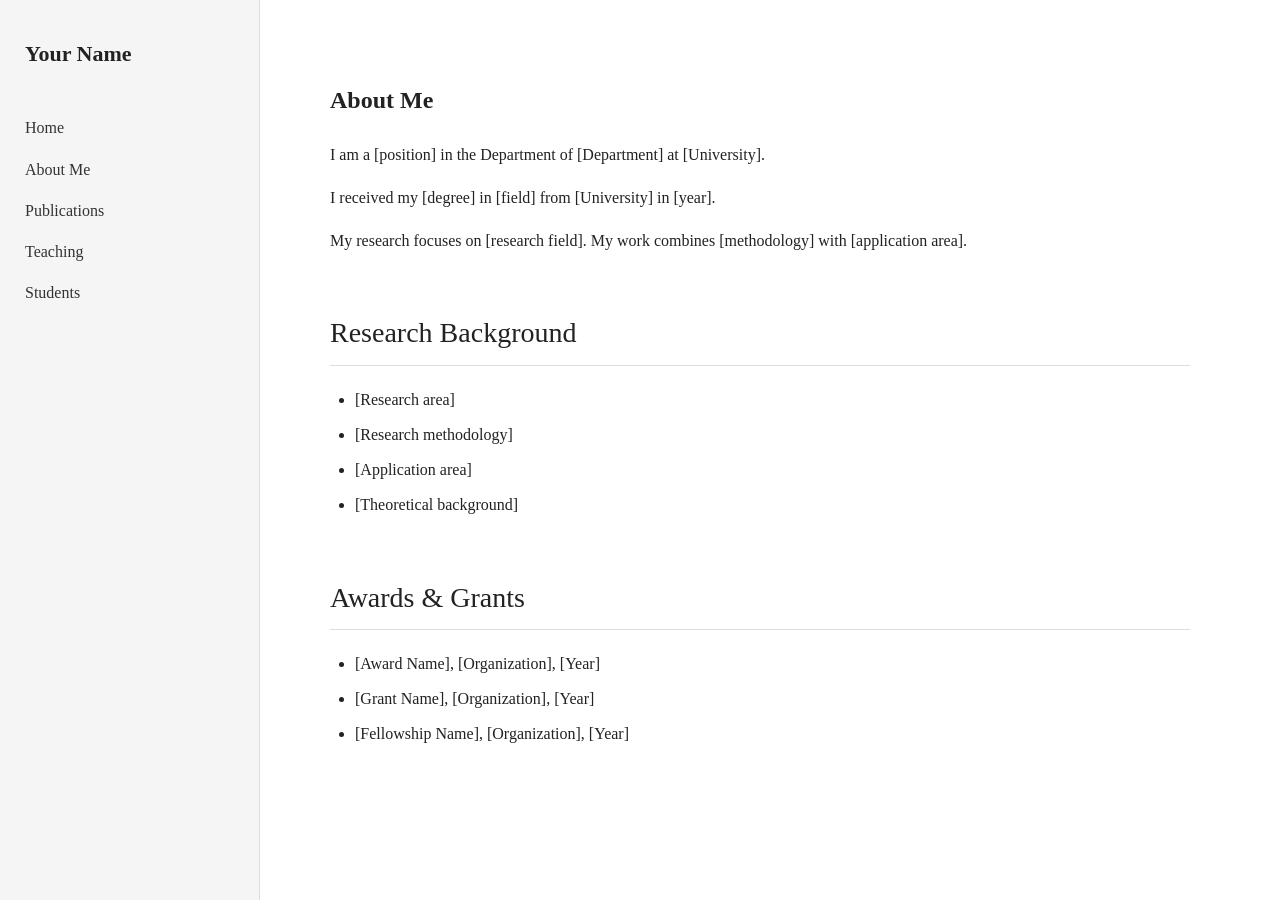
<file: about.html>
<!DOCTYPE html>
<html lang="en">

<head>
    <meta charset="UTF-8">
    <meta name="viewport" content="width=device-width, initial-scale=1.0">

    <title>About Me | Your Name</title>

    <link rel="stylesheet" href="css/style.css">
</head>

<body>

    <button class="menu-toggle"
            onclick="document.getElementById('sidebar').classList.toggle('open')">
        ☰
    </button>

    <aside class="sidebar" id="sidebar">

        <div class="site-title">
            Your Name
        </div>

        <nav>
            <a href="index.html">Home</a>
            <a href="about.html">About Me</a>
            <a href="publications.html">Publications</a>
            <a href="teaching.html">Teaching</a>
            <a href="students.html">Students</a>
        </nav>

    </aside>


    <main class="main-content">

        <section class="content-section">

            <h1>About Me</h1>

            <p>
                I am a [position] in the Department of
                [Department] at [University].
            </p>

            <p>
                I received my [degree] in [field] from
                [University] in [year].
            </p>

            <p>
                My research focuses on [research field].
                My work combines [methodology] with
                [application area].
            </p>

        </section>


        <section class="content-section">

            <h2>Research Background</h2>

            <ul>
                <li>[Research area]</li>
                <li>[Research methodology]</li>
                <li>[Application area]</li>
                <li>[Theoretical background]</li>
            </ul>

        </section>


        <section class="content-section">

            <h2>Awards & Grants</h2>

            <ul>
                <li>[Award Name], [Organization], [Year]</li>
                <li>[Grant Name], [Organization], [Year]</li>
                <li>[Fellowship Name], [Organization], [Year]</li>
            </ul>

        </section>

    </main>

</body>
</html>
</file>
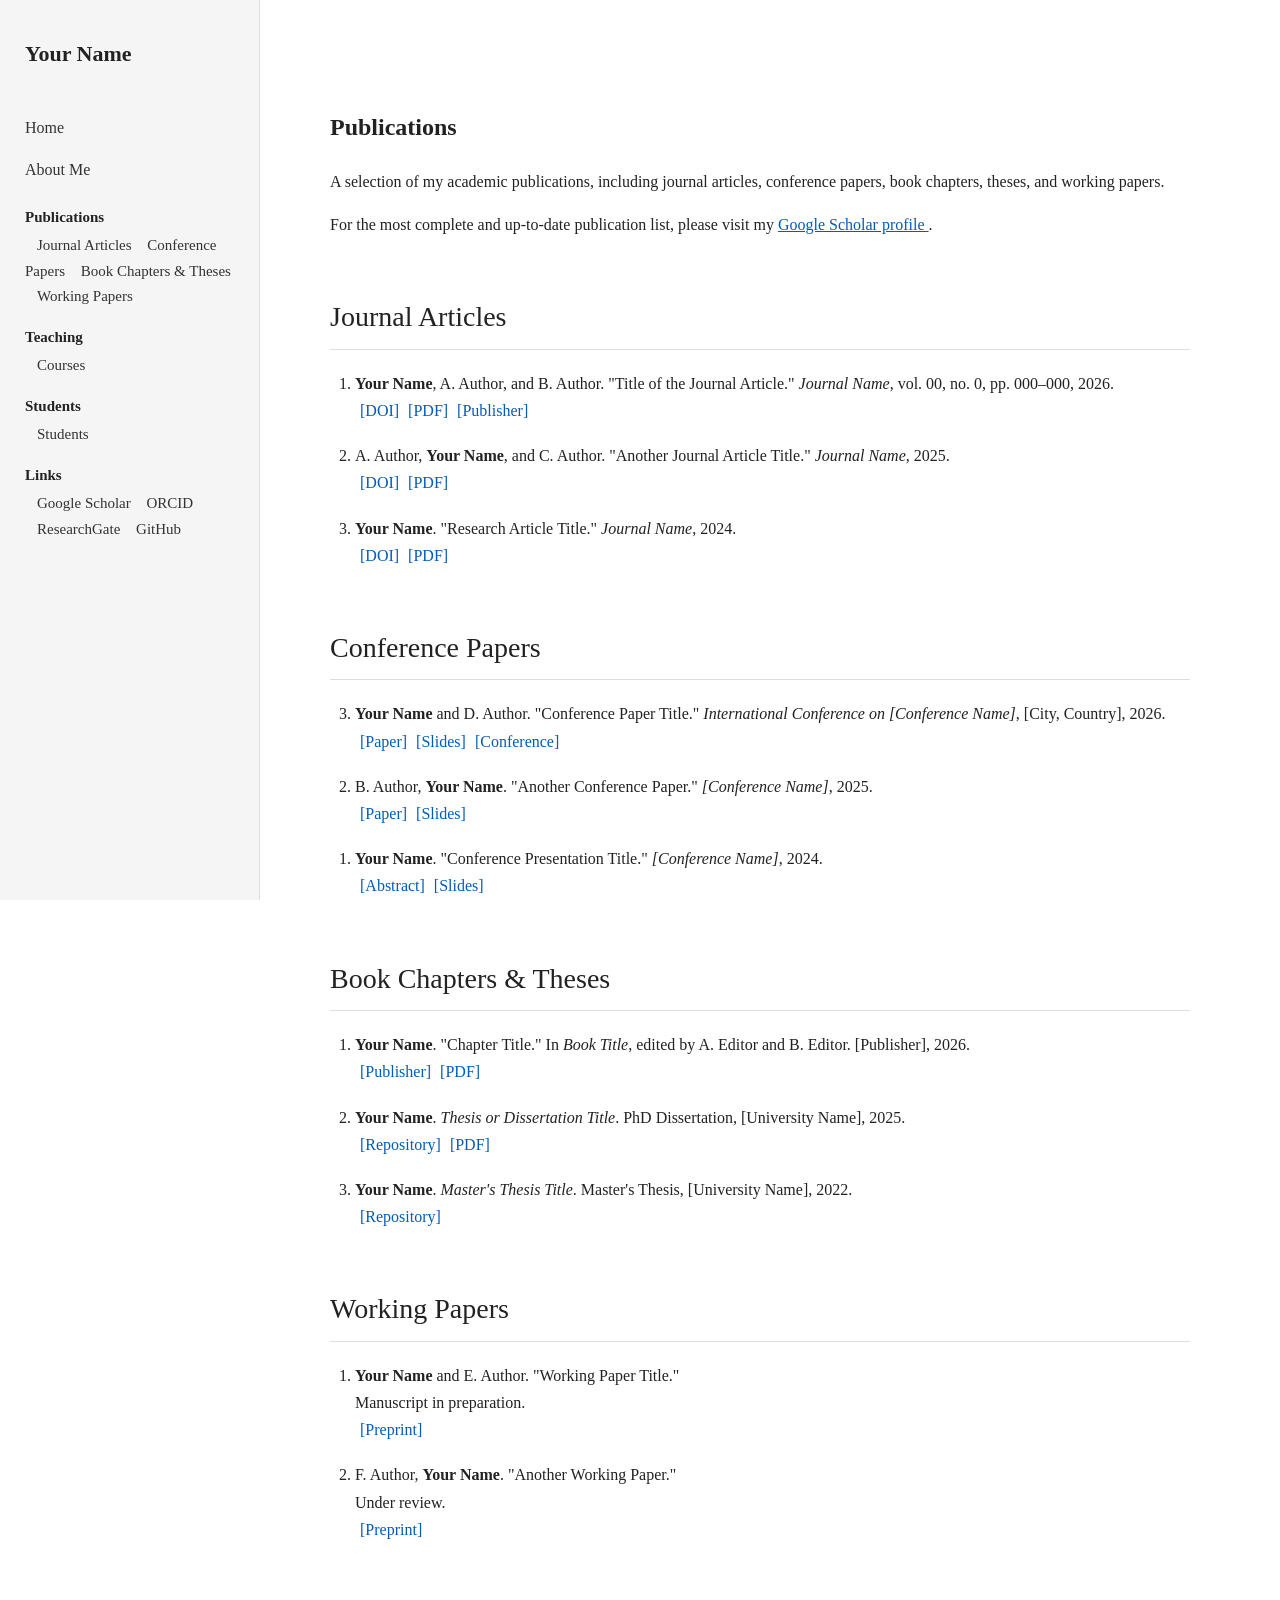
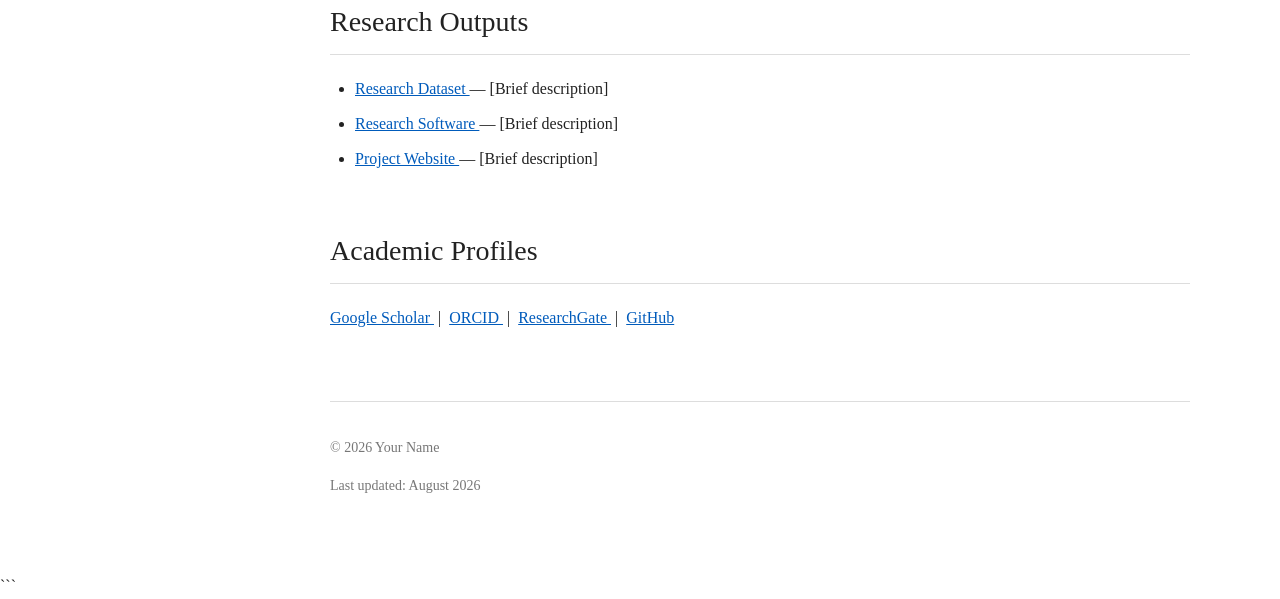
<file: publications.html>
```html
<!DOCTYPE html>
<html lang="en">

<head>
    <meta charset="UTF-8">
    <meta name="viewport" content="width=device-width, initial-scale=1.0">

    <title>Publications | Your Name</title>

    <meta name="description"
          content="Publications of Your Name, including journal articles, conference papers, book chapters, and working papers.">

    <link rel="stylesheet" href="css/style.css">
</head>

<body>

    <!-- Mobile menu button -->
    <button
        class="menu-toggle"
        onclick="document.getElementById('sidebar').classList.toggle('open')">
        ☰
    </button>


    <!-- Sidebar -->
    <aside class="sidebar" id="sidebar">

        <div class="site-title">
            Your Name
        </div>

        <nav>

            <a href="index.html">Home</a>

            <a href="about.html">About Me</a>

            <div class="nav-section">

                <span>Publications</span>

                <a href="#journals">
                    Journal Articles
                </a>

                <a href="#conferences">
                    Conference Papers
                </a>

                <a href="#chapters">
                    Book Chapters & Theses
                </a>

                <a href="#working-papers">
                    Working Papers
                </a>

            </div>


            <div class="nav-section">

                <span>Teaching</span>

                <a href="teaching.html">
                    Courses
                </a>

            </div>


            <div class="nav-section">

                <span>Students</span>

                <a href="students.html">
                    Students
                </a>

            </div>


            <div class="nav-section">

                <span>Links</span>

                <a
                    href="https://scholar.google.com/"
                    target="_blank"
                    rel="noopener noreferrer">
                    Google Scholar
                </a>

                <a
                    href="https://orcid.org/"
                    target="_blank"
                    rel="noopener noreferrer">
                    ORCID
                </a>

                <a
                    href="https://www.researchgate.net/"
                    target="_blank"
                    rel="noopener noreferrer">
                    ResearchGate
                </a>

                <a
                    href="https://github.com/"
                    target="_blank"
                    rel="noopener noreferrer">
                    GitHub
                </a>

            </div>

        </nav>

    </aside>


    <!-- Main content -->
    <main class="main-content">

        <!-- Page heading -->
        <section class="content-section">

            <h1>Publications</h1>

            <p>
                A selection of my academic publications, including
                journal articles, conference papers, book chapters,
                theses, and working papers.
            </p>

            <p>
                For the most complete and up-to-date publication list,
                please visit my
                <a
                    href="https://scholar.google.com/"
                    target="_blank"
                    rel="noopener noreferrer">
                    Google Scholar profile
                </a>.
            </p>

        </section>


        <!-- =====================================================
             Journal Articles
             ===================================================== -->

        <section
            class="content-section"
            id="journals">

            <h2>Journal Articles</h2>

            <ol class="publications">

                <li>
                    <strong>Your Name</strong>,
                    A. Author, and B. Author.
                    "Title of the Journal Article."
                    <em>Journal Name</em>,
                    vol. 00,
                    no. 0,
                    pp. 000–000,
                    2026.

                    <br>

                    <a href="#">
                        [DOI]
                    </a>

                    <a href="#">
                        [PDF]
                    </a>

                    <a href="#">
                        [Publisher]
                    </a>
                </li>


                <li>
                    A. Author,
                    <strong>Your Name</strong>,
                    and C. Author.
                    "Another Journal Article Title."
                    <em>Journal Name</em>,
                    2025.

                    <br>

                    <a href="#">
                        [DOI]
                    </a>

                    <a href="#">
                        [PDF]
                    </a>
                </li>


                <li>
                    <strong>Your Name</strong>.
                    "Research Article Title."
                    <em>Journal Name</em>,
                    2024.

                    <br>

                    <a href="#">
                        [DOI]
                    </a>

                    <a href="#">
                        [PDF]
                    </a>
                </li>

            </ol>

        </section>


        <!-- =====================================================
             Conference Papers
             ===================================================== -->

        <section
            class="content-section"
            id="conferences">

            <h2>Conference Papers</h2>

            <ol
                class="publications"
                reversed>

                <li>
                    <strong>Your Name</strong>
                    and D. Author.
                    "Conference Paper Title."
                    <em>International Conference on
                    [Conference Name]</em>,
                    [City, Country],
                    2026.

                    <br>

                    <a href="#">
                        [Paper]
                    </a>

                    <a href="#">
                        [Slides]
                    </a>

                    <a href="#">
                        [Conference]
                    </a>
                </li>


                <li>
                    B. Author,
                    <strong>Your Name</strong>.
                    "Another Conference Paper."
                    <em>[Conference Name]</em>,
                    2025.

                    <br>

                    <a href="#">
                        [Paper]
                    </a>

                    <a href="#">
                        [Slides]
                    </a>
                </li>


                <li>
                    <strong>Your Name</strong>.
                    "Conference Presentation Title."
                    <em>[Conference Name]</em>,
                    2024.

                    <br>

                    <a href="#">
                        [Abstract]
                    </a>

                    <a href="#">
                        [Slides]
                    </a>
                </li>

            </ol>

        </section>


        <!-- =====================================================
             Book Chapters & Theses
             ===================================================== -->

        <section
            class="content-section"
            id="chapters">

            <h2>Book Chapters &amp; Theses</h2>

            <ol class="publications">

                <li>
                    <strong>Your Name</strong>.
                    "Chapter Title."
                    In <em>Book Title</em>,
                    edited by A. Editor and B. Editor.
                    [Publisher], 2026.

                    <br>

                    <a href="#">
                        [Publisher]
                    </a>

                    <a href="#">
                        [PDF]
                    </a>
                </li>


                <li>
                    <strong>Your Name</strong>.
                    <em>Thesis or Dissertation Title</em>.
                    PhD Dissertation,
                    [University Name],
                    2025.

                    <br>

                    <a href="#">
                        [Repository]
                    </a>

                    <a href="#">
                        [PDF]
                    </a>
                </li>


                <li>
                    <strong>Your Name</strong>.
                    <em>Master's Thesis Title</em>.
                    Master's Thesis,
                    [University Name],
                    2022.

                    <br>

                    <a href="#">
                        [Repository]
                    </a>
                </li>

            </ol>

        </section>


        <!-- =====================================================
             Working Papers
             ===================================================== -->

        <section
            class="content-section"
            id="working-papers">

            <h2>Working Papers</h2>

            <ol class="publications">

                <li>
                    <strong>Your Name</strong>
                    and E. Author.
                    "Working Paper Title."

                    <br>

                    <span>
                        Manuscript in preparation.
                    </span>

                    <br>

                    <a href="#">
                        [Preprint]
                    </a>
                </li>


                <li>
                    F. Author,
                    <strong>Your Name</strong>.
                    "Another Working Paper."

                    <br>

                    <span>
                        Under review.
                    </span>

                    <br>

                    <a href="#">
                        [Preprint]
                    </a>
                </li>

            </ol>

        </section>


        <!-- =====================================================
             Selected Research Outputs
             ===================================================== -->

        <section class="content-section">

            <h2>Research Outputs</h2>

            <ul>

                <li>
                    <a href="#">
                        Research Dataset
                    </a>
                    — [Brief description]
                </li>

                <li>
                    <a href="#">
                        Research Software
                    </a>
                    — [Brief description]
                </li>

                <li>
                    <a href="#">
                        Project Website
                    </a>
                    — [Brief description]
                </li>

            </ul>

        </section>


        <!-- =====================================================
             Citation / Profiles
             ===================================================== -->

        <section class="content-section">

            <h2>Academic Profiles</h2>

            <p>
                <a
                    href="https://scholar.google.com/"
                    target="_blank"
                    rel="noopener noreferrer">
                    Google Scholar
                </a>
                &nbsp;|&nbsp;

                <a
                    href="https://orcid.org/"
                    target="_blank"
                    rel="noopener noreferrer">
                    ORCID
                </a>
                &nbsp;|&nbsp;

                <a
                    href="https://www.researchgate.net/"
                    target="_blank"
                    rel="noopener noreferrer">
                    ResearchGate
                </a>
                &nbsp;|&nbsp;

                <a
                    href="https://github.com/"
                    target="_blank"
                    rel="noopener noreferrer">
                    GitHub
                </a>
            </p>

        </section>


        <!-- Footer -->
        <footer>

            <p>
                © 2026 Your Name
            </p>

            <p>
                Last updated: August 2026
            </p>

        </footer>

    </main>


    <!-- Mobile navigation script -->
    <script>

        function closeMenuOnLinkClick() {

            const sidebar =
                document.getElementById("sidebar");

            const links =
                sidebar.querySelectorAll("a");

            links.forEach(function(link) {

                link.addEventListener("click", function() {

                    sidebar.classList.remove("open");

                });

            });

        }

        closeMenuOnLinkClick();

    </script>

</body>

</html>
```
</file>
<file: css/style.css>
/* =========================================================
   Academic GitHub Pages Website
   ========================================================= */

* {
    box-sizing: border-box;
}

html {
    scroll-behavior: smooth;
}

body {
    margin: 0;
    font-family:
        Georgia,
        "Times New Roman",
        serif;

    background: #ffffff;
    color: #222222;

    line-height: 1.7;
}


/* =========================================================
   Sidebar
   ========================================================= */

.sidebar {
    position: fixed;

    left: 0;
    top: 0;

    width: 260px;
    height: 100vh;

    background: #f5f5f5;

    border-right: 1px solid #dddddd;

    padding: 35px 25px;

    overflow-y: auto;
}


.site-title {
    font-size: 22px;
    font-weight: bold;

    margin-bottom: 35px;

    color: #222222;
}


.sidebar nav {
    display: flex;
    flex-direction: column;
}


.sidebar nav a {
    color: #333333;

    text-decoration: none;

    font-size: 16px;

    padding: 7px 0;
}


.sidebar nav a:hover {
    color: #0066cc;
}


.nav-section {
    margin-top: 15px;
}


.nav-section > span {
    display: block;

    font-weight: bold;

    font-size: 15px;

    margin-bottom: 3px;
}


.nav-section a {
    padding-left: 12px !important;

    font-size: 15px !important;
}


/* =========================================================
   Main content
   ========================================================= */

.main-content {
    margin-left: 260px;

    max-width: 1000px;

    padding: 60px 70px;
}


/* =========================================================
   Hero / Profile
   ========================================================= */

.hero {
    margin-bottom: 50px;
}


.profile {
    display: flex;

    align-items: flex-start;

    gap: 40px;
}


.profile-image {
    width: 170px;
    height: 210px;

    object-fit: cover;

    border-radius: 4px;

    border: 1px solid #ddd;
}


.profile-info h1 {
    margin: 0 0 8px;

    font-size: 42px;

    font-weight: normal;
}


.profile-info h2 {
    margin: 0 0 15px;

    font-size: 21px;

    font-weight: normal;

    color: #555;
}


.profile-info p {
    margin: 5px 0;
}


.social-links {
    margin-top: 18px;
}


.social-links a {
    color: #005bbb;

    text-decoration: none;
}


.social-links a:hover {
    text-decoration: underline;
}


/* =========================================================
   Content Sections
   ========================================================= */

.content-section {
    margin-bottom: 55px;
}


.content-section h2 {
    font-size: 28px;

    font-weight: normal;

    border-bottom: 1px solid #dddddd;

    padding-bottom: 8px;

    margin-bottom: 20px;
}


.content-section h3 {
    font-size: 21px;

    font-weight: normal;
}


.content-section p {
    max-width: 850px;
}


.content-section ul {
    padding-left: 25px;
}


.content-section li {
    margin-bottom: 8px;
}


/* =========================================================
   Publications
   ========================================================= */

.publications {
    padding-left: 25px;
}


.publications li {
    margin-bottom: 18px;
}


.publications a {
    color: #005bbb;

    text-decoration: none;

    margin-left: 5px;
}


.publications a:hover {
    text-decoration: underline;
}


/* =========================================================
   News
   ========================================================= */

.news-item {
    display: flex;

    gap: 20px;

    margin-bottom: 15px;
}


.news-item .date {
    min-width: 120px;

    font-weight: bold;

    color: #555555;
}


.news-item p {
    margin: 0;
}


/* =========================================================
   Links
   ========================================================= */

a {
    color: #005bbb;
}


a:hover {
    color: #003f7f;
}


/* =========================================================
   Footer
   ========================================================= */

footer {
    border-top: 1px solid #dddddd;

    margin-top: 70px;

    padding-top: 20px;

    color: #777777;

    font-size: 14px;
}


/* =========================================================
   Mobile Menu
   ========================================================= */

.menu-toggle {
    display: none;

    position: fixed;

    top: 15px;
    left: 15px;

    z-index: 1000;

    background: #ffffff;

    border: 1px solid #cccccc;

    padding: 8px 12px;

    font-size: 20px;

    cursor: pointer;
}


/* =========================================================
   Responsive Design
   ========================================================= */

@media (max-width: 800px) {

    .sidebar {
        transform: translateX(-100%);

        transition: transform 0.25s ease;

        z-index: 999;
    }


    .sidebar.open {
        transform: translateX(0);
    }


    .menu-toggle {
        display: block;
    }


    .main-content {
        margin-left: 0;

        padding: 70px 25px 40px;
    }


    .profile {
        flex-direction: column;

        gap: 20px;
    }


    .profile-image {
        width: 140px;
        height: 175px;
    }


    .profile-info h1 {
        font-size: 34px;
    }


    .news-item {
        flex-direction: column;

        gap: 0;
    }

}
</file>
